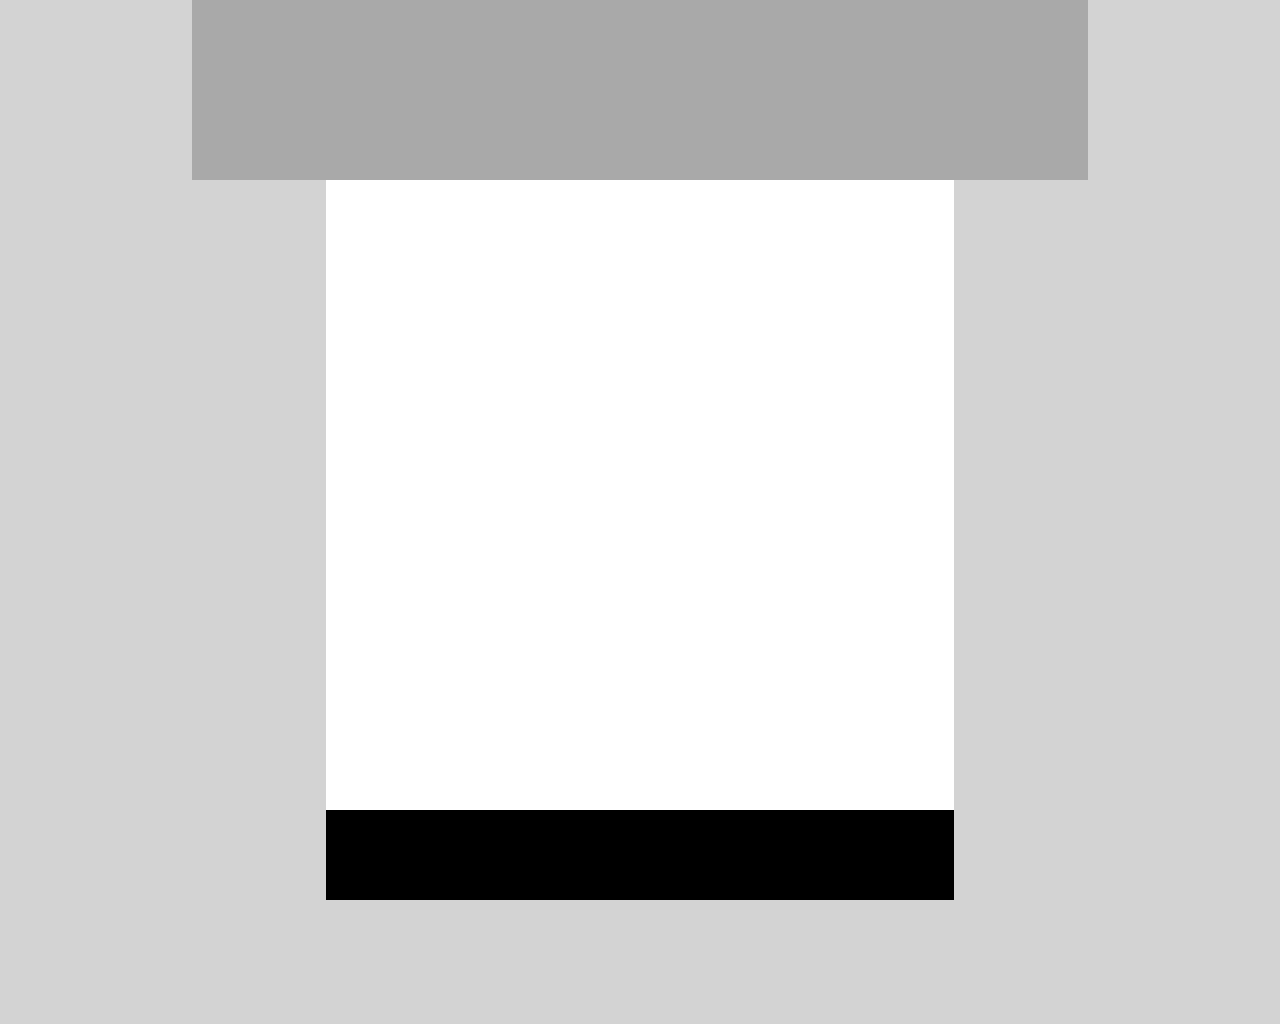
<file: first/index.html>
<!DOCTYPE html>
<html>
    <head>
        <title>first image</title>
        <meta name="viewport" content="width=device-width, initial-scale=1.0">
        <link rel="stylesheet" href="reset.css" />
        <link rel="stylesheet" href="index.css" />
    </head>
    <body>
        <header>
            <div id="header"></div>
        </header>    
        <div id="main"></div>
        <div id="footer"></div>
    </body>
</html>
</file>
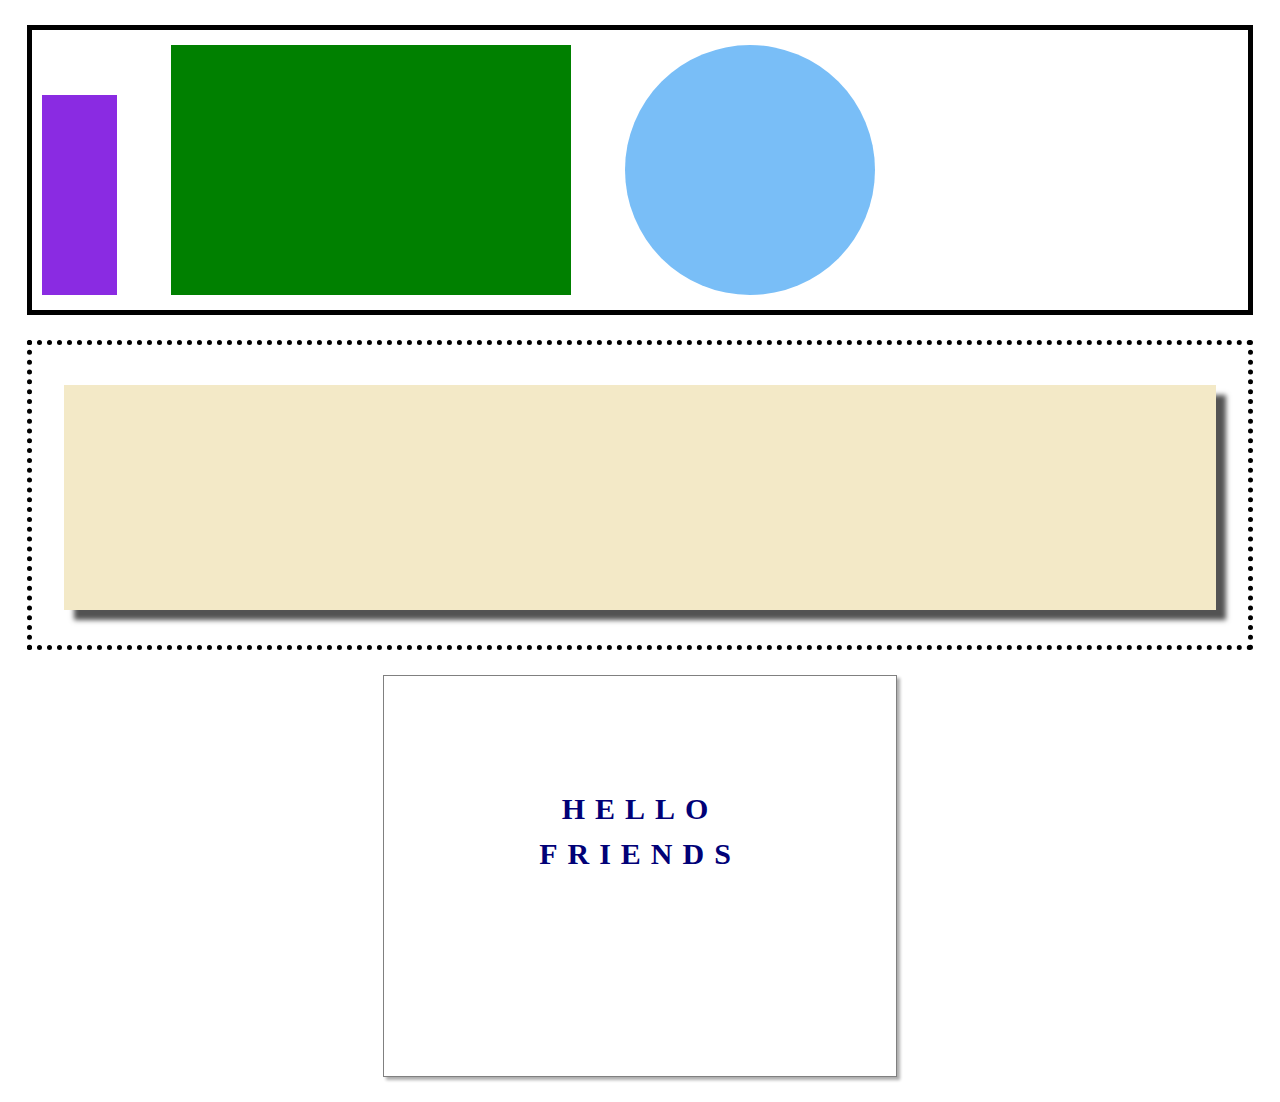
<file: second/index.html>
<!DOCTYPE HTML>
<html>
    <head>
        <title>Second Image</title>
        <link rel="stylesheet" href="reset.css">
        <link rel="stylesheet" href="index.css">
    </head>
    <body>
        <header>
            <div id="header">
                <div id="purple"></div>
                <div id="green"></div>
                <div id="circle"></div>
            </div>    
        </header>
        <section>
            <div id="shape">
                <div id="tan"></div>
            </div>
        </section>
        <footer>
            <div id="text">
                <p>HELLO</p>
                <p>FRIENDS</p>
            </div>   
        </footer>
    </body>
</html>
</file>
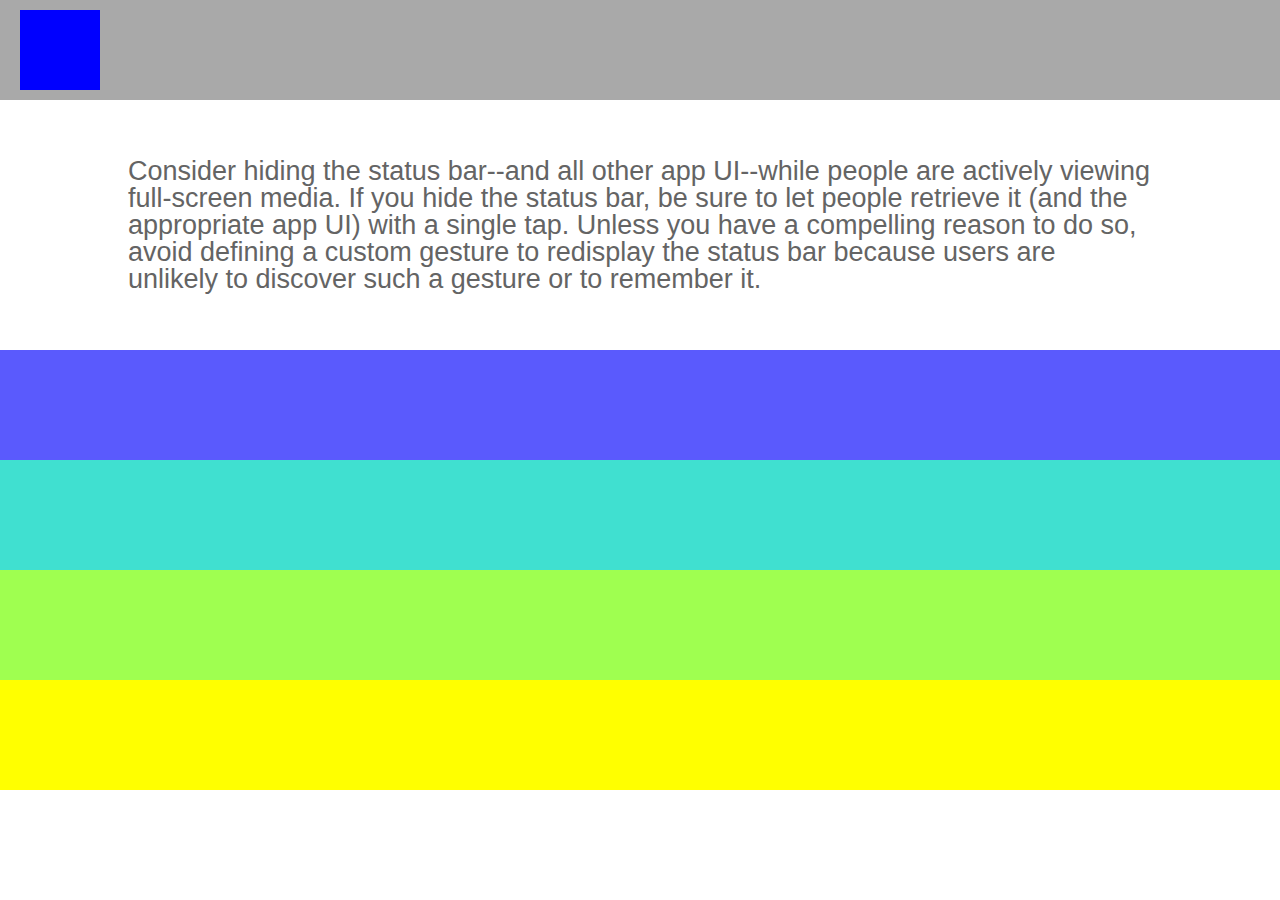
<file: third/index.html>
<!DOCTYPE HTML>
<html lang="english">
    <head>
        <title>Third Image</title>
        <link rel="stylesheet" href="reset.css">
        <link rel="stylesheet" href="index.css">
    </head>
    <body>
        <div id="grey">
            <div id="box"></div>
        </div>
        <div id="white">
            <p>Consider hiding the status bar--and all other app UI--while people are actively viewing full-screen media. If you hide the status bar, be sure to let people retrieve it (and the appropriate app UI) with a single tap. Unless you have a compelling reason to do so, avoid defining a custom gesture to redisplay the status bar because users are unlikely to discover such a gesture or to remember it.</p>
        </div>
        <div id="blue"></div>
        <div id="indigo"></div>
        <div id="green"></div>
        <div id="yellow"></div>
    </body>
</html>
</file>
<file: first/index.css>
body {
    margin: 0 auto;
    height: 1024px;
    width: 70%;
    background-color: lightgrey;
}

#header {
    background-color: darkgrey;
    height: 20vh;
    width: 100%;
}

#main {
    background-color: white;
    margin: 0 auto;
    height: 70vh;
    width: 70%;
}

#footer {
    background-color: black;
    margin: 0 auto;
    height: 10vh;
    width: 70%;
}
</file>
<file: second/index.css>
#header {
    border: 5px solid black;
    margin: 25px auto;
    height: 280px;
    width: 95vw;
}

#purple {
    background-color: blueviolet;
    width: 75px;
    height: 200px;;
    display: inline-block;
    margin-left: 10px;
    margin-bottom: 15px;
    margin-right: 25px;
    margin-top: 65px;
}

#green {
    background-color: green;
    width: 400px;
    height: 250px;
    display: inline-block;
    margin: 25px;
    margin-bottom: 15px;
    margin-top: 5px;
}

#circle {
    background-color: rgb(121, 190, 247);
    border-radius: 50%;
    height: 250px;
    width: 250px;
    display: inline-block;
    margin: 25px;
    margin-bottom: 15px;
    margin-top: 5px;
}

#shape {
    border: 5px dotted black;
    height: 300px;
    width: 95vw;
    margin: 25px auto;
}

#tan {
    background-color: rgb(243, 233, 199);
    height: 225px;
    width: 90vw;
    margin: 40px auto;
    box-shadow: 10px 10px 5px rgb(83, 83, 83);
}

p {
    color: rgb(1, 1, 119);
    font-size: 30px;
    font-family: serif;
    text-align: center;
    font-weight: 700;
    line-height: 45px;
}

#text {
    border: 1px solid grey;
    width: 40vw;
    height: 180px;
    margin: 25px auto;
    letter-spacing: 10px;
    padding: 110px 0;
    box-shadow: 3px 3px 3px rgb(173, 173, 173);
}
</file>
<file: third/index.css>
#grey {
    background-color: darkgrey;
    height: 100px;
    width: 100vw;
}

#box {
    background-color: blue;
    height: 80px;
    width: 80px;  
    position: relative;
    top: 10px;
    left: 20px
}

#white {
    height: 250px;
    display: flex;
    align-items: center;
    justify-content: center;
}

p {
    color: rgb(100, 100, 100);
    font-size: 27px;
    font-family: sans-serif;
    width: 80vw
     
}

#blue {
    background-color: rgb(90, 90, 253);
    height: 110px;
}

#indigo {
    background-color: turquoise;
    height: 110px;
}

#green {
    background-color: rgb(159, 255, 80);
    height: 110px;
}

#yellow {
    background-color: yellow;
    height: 110px;
}
</file>
